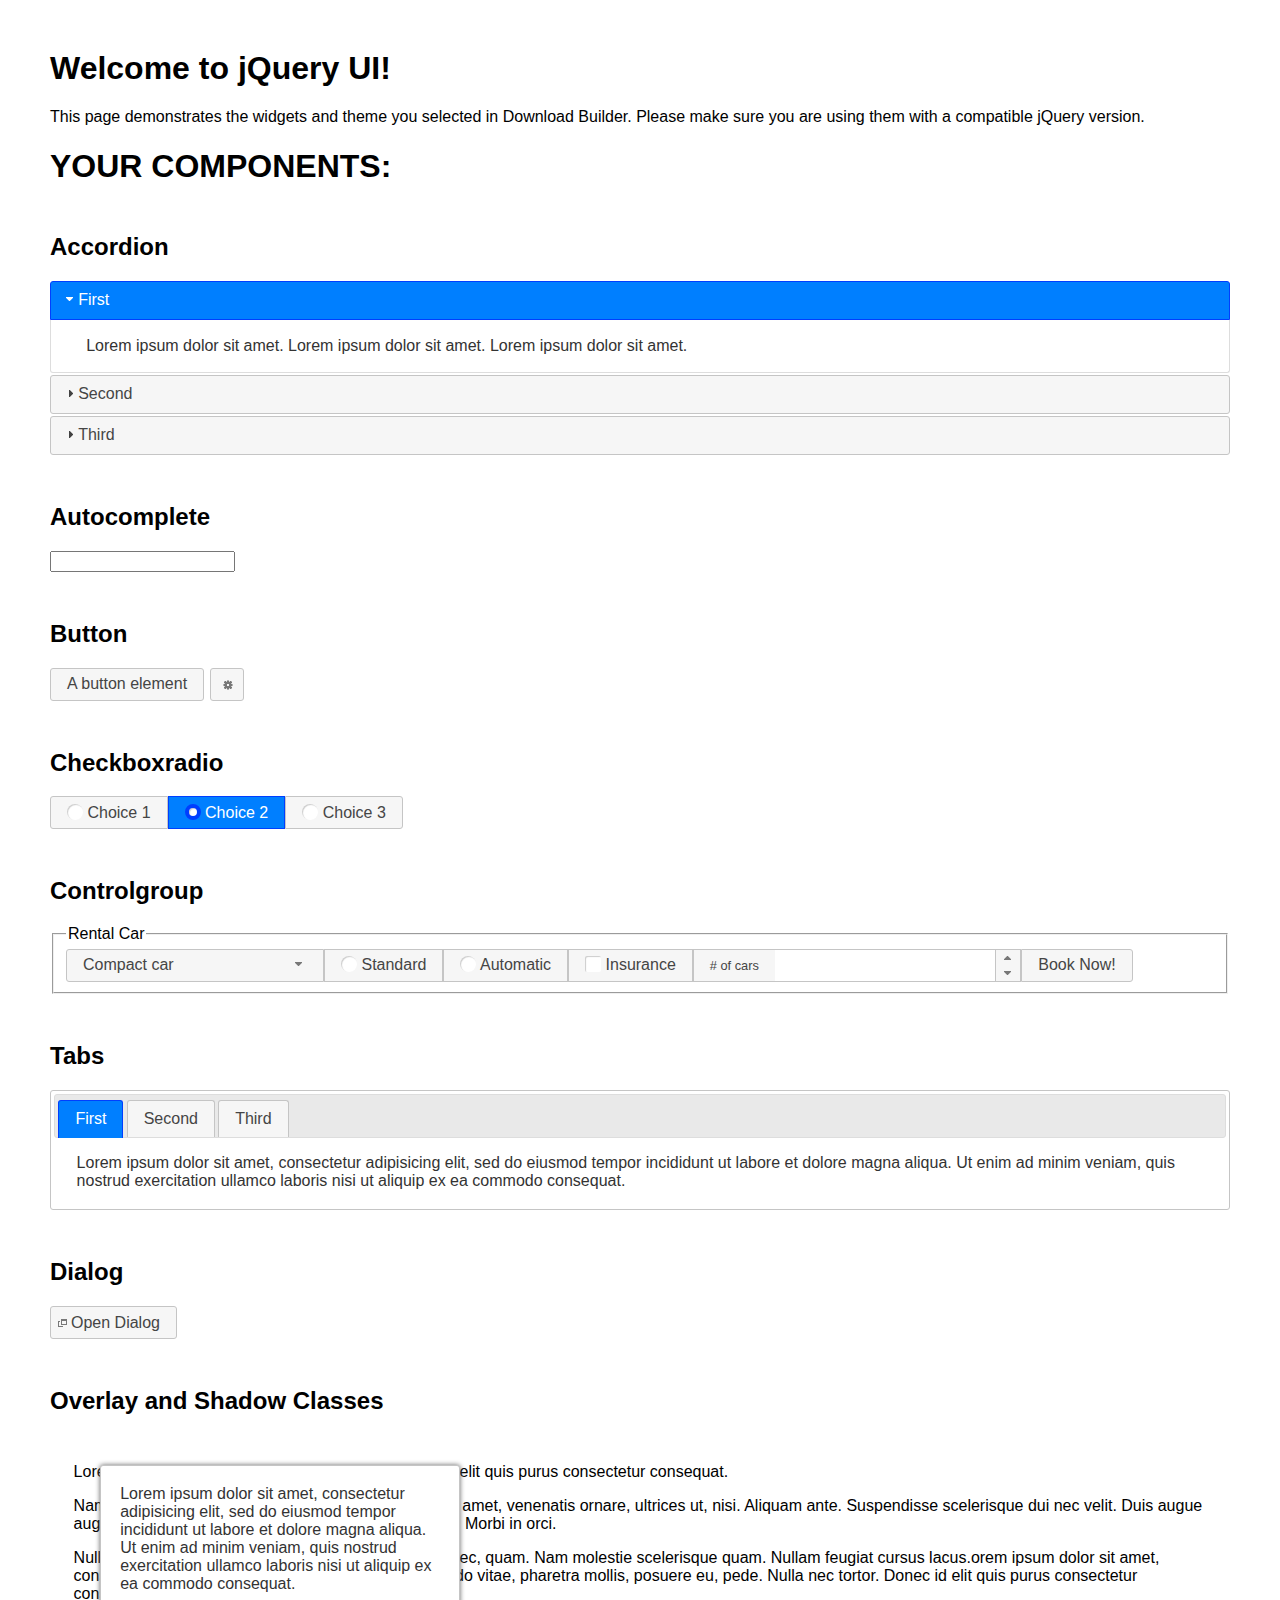
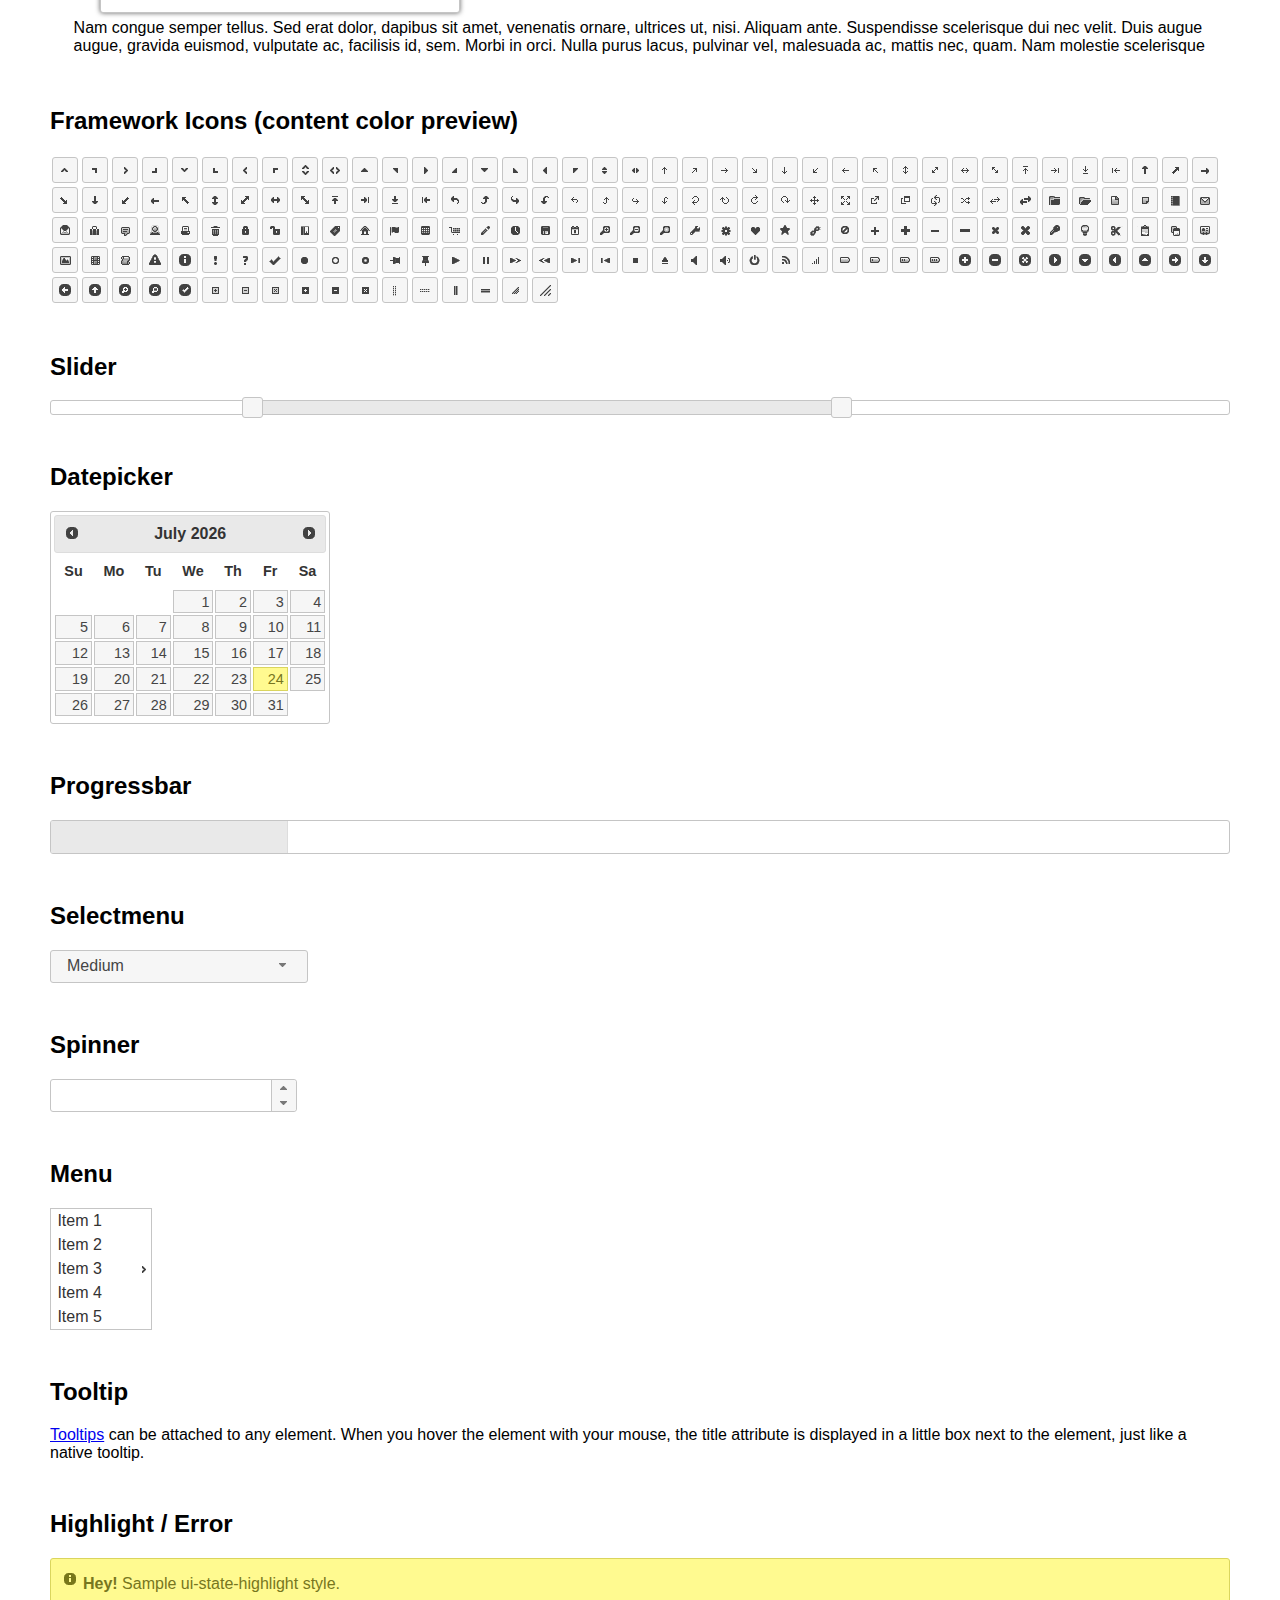
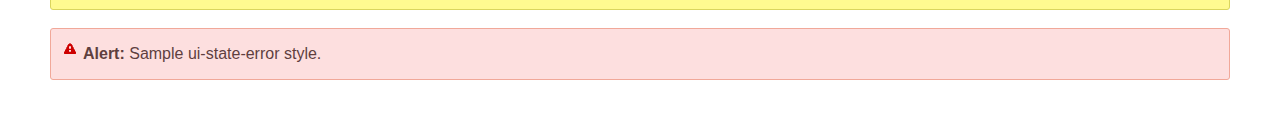
<file: CLi/admin/jquery/index.html>
<!doctype html>
<html lang="us">
<head>
	<meta charset="utf-8">
	<title>jQuery UI Example Page</title>
	<link href="jquery-ui.css" rel="stylesheet">
	<style>
	body{
		font-family: "Trebuchet MS", sans-serif;
		margin: 50px;
	}
	.demoHeaders {
		margin-top: 2em;
	}
	#dialog-link {
		padding: .4em 1em .4em 20px;
		text-decoration: none;
		position: relative;
	}
	#dialog-link span.ui-icon {
		margin: 0 5px 0 0;
		position: absolute;
		left: .2em;
		top: 50%;
		margin-top: -8px;
	}
	#icons {
		margin: 0;
		padding: 0;
	}
	#icons li {
		margin: 2px;
		position: relative;
		padding: 4px 0;
		cursor: pointer;
		float: left;
		list-style: none;
	}
	#icons span.ui-icon {
		float: left;
		margin: 0 4px;
	}
	.fakewindowcontain .ui-widget-overlay {
		position: absolute;
	}
	select {
		width: 200px;
	}
	</style>
</head>
<body>

<h1>Welcome to jQuery UI!</h1>

<div class="ui-widget">
	<p>This page demonstrates the widgets and theme you selected in Download Builder. Please make sure you are using them with a compatible jQuery version.</p>
</div>

<h1>YOUR COMPONENTS:</h1>

<!-- Accordion -->
<h2 class="demoHeaders">Accordion</h2>
<div id="accordion">
	<h3>First</h3>
	<div>Lorem ipsum dolor sit amet. Lorem ipsum dolor sit amet. Lorem ipsum dolor sit amet.</div>
	<h3>Second</h3>
	<div>Phasellus mattis tincidunt nibh.</div>
	<h3>Third</h3>
	<div>Nam dui erat, auctor a, dignissim quis.</div>
</div>

<!-- Autocomplete -->
<h2 class="demoHeaders">Autocomplete</h2>
<div>
	<input id="autocomplete" title="type &quot;a&quot;">
</div>

<!-- Button -->
<h2 class="demoHeaders">Button</h2>
<button id="button">A button element</button>
<button id="button-icon">An icon-only button</button>

<!-- Checkboxradio -->
<h2 class="demoHeaders">Checkboxradio</h2>
<form style="margin-top: 1em;">
	<div id="radioset">
		<input type="radio" id="radio1" name="radio"><label for="radio1">Choice 1</label>
		<input type="radio" id="radio2" name="radio" checked="checked"><label for="radio2">Choice 2</label>
		<input type="radio" id="radio3" name="radio"><label for="radio3">Choice 3</label>
	</div>
</form>

<!-- Controlgroup -->
<h2 class="demoHeaders">Controlgroup</h2>
<fieldset>
	<legend>Rental Car</legend>
	<div id="controlgroup">
		<select id="car-type">
			<option>Compact car</option>
			<option>Midsize car</option>
			<option>Full size car</option>
			<option>SUV</option>
			<option>Luxury</option>
			<option>Truck</option>
			<option>Van</option>
		</select>
		<label for="transmission-standard">Standard</label>
		<input type="radio" name="transmission" id="transmission-standard">
		<label for="transmission-automatic">Automatic</label>
		<input type="radio" name="transmission" id="transmission-automatic">
		<label for="insurance">Insurance</label>
		<input type="checkbox" name="insurance" id="insurance">
		<label for="horizontal-spinner" class="ui-controlgroup-label"># of cars</label>
		<input id="horizontal-spinner" class="ui-spinner-input">
		<button>Book Now!</button>
	</div>
</fieldset>

<!-- Tabs -->
<h2 class="demoHeaders">Tabs</h2>
<div id="tabs">
	<ul>
		<li><a href="#tabs-1">First</a></li>
		<li><a href="#tabs-2">Second</a></li>
		<li><a href="#tabs-3">Third</a></li>
	</ul>
	<div id="tabs-1">Lorem ipsum dolor sit amet, consectetur adipisicing elit, sed do eiusmod tempor incididunt ut labore et dolore magna aliqua. Ut enim ad minim veniam, quis nostrud exercitation ullamco laboris nisi ut aliquip ex ea commodo consequat.</div>
	<div id="tabs-2">Phasellus mattis tincidunt nibh. Cras orci urna, blandit id, pretium vel, aliquet ornare, felis. Maecenas scelerisque sem non nisl. Fusce sed lorem in enim dictum bibendum.</div>
	<div id="tabs-3">Nam dui erat, auctor a, dignissim quis, sollicitudin eu, felis. Pellentesque nisi urna, interdum eget, sagittis et, consequat vestibulum, lacus. Mauris porttitor ullamcorper augue.</div>
</div>

<h2 class="demoHeaders">Dialog</h2>
<p>
	<button id="dialog-link" class="ui-button ui-corner-all ui-widget">
		<span class="ui-icon ui-icon-newwin"></span>Open Dialog
	</button>
</p>

<h2 class="demoHeaders">Overlay and Shadow Classes</h2>
<div style="position: relative; width: 96%; height: 200px; padding:1% 2%; overflow:hidden;" class="fakewindowcontain">
	<p>Lorem ipsum dolor sit amet,  Nulla nec tortor. Donec id elit quis purus consectetur consequat. </p><p>Nam congue semper tellus. Sed erat dolor, dapibus sit amet, venenatis ornare, ultrices ut, nisi. Aliquam ante. Suspendisse scelerisque dui nec velit. Duis augue augue, gravida euismod, vulputate ac, facilisis id, sem. Morbi in orci. </p><p>Nulla purus lacus, pulvinar vel, malesuada ac, mattis nec, quam. Nam molestie scelerisque quam. Nullam feugiat cursus lacus.orem ipsum dolor sit amet, consectetur adipiscing elit. Donec libero risus, commodo vitae, pharetra mollis, posuere eu, pede. Nulla nec tortor. Donec id elit quis purus consectetur consequat. </p><p>Nam congue semper tellus. Sed erat dolor, dapibus sit amet, venenatis ornare, ultrices ut, nisi. Aliquam ante. Suspendisse scelerisque dui nec velit. Duis augue augue, gravida euismod, vulputate ac, facilisis id, sem. Morbi in orci. Nulla purus lacus, pulvinar vel, malesuada ac, mattis nec, quam. Nam molestie scelerisque quam. </p><p>Nullam feugiat cursus lacus.orem ipsum dolor sit amet, consectetur adipiscing elit. Donec libero risus, commodo vitae, pharetra mollis, posuere eu, pede. Nulla nec tortor. Donec id elit quis purus consectetur consequat. Nam congue semper tellus. Sed erat dolor, dapibus sit amet, venenatis ornare, ultrices ut, nisi. Aliquam ante. </p><p>Suspendisse scelerisque dui nec velit. Duis augue augue, gravida euismod, vulputate ac, facilisis id, sem. Morbi in orci. Nulla purus lacus, pulvinar vel, malesuada ac, mattis nec, quam. Nam molestie scelerisque quam. Nullam feugiat cursus lacus.orem ipsum dolor sit amet, consectetur adipiscing elit. Donec libero risus, commodo vitae, pharetra mollis, posuere eu, pede. Nulla nec tortor. Donec id elit quis purus consectetur consequat. Nam congue semper tellus. Sed erat dolor, dapibus sit amet, venenatis ornare, ultrices ut, nisi. </p>

	<!-- ui-dialog -->
	<div class="ui-widget-overlay ui-front"></div>
	<div style="position: absolute; width: 320px; left: 50px; top: 30px; padding: 1.2em" class="ui-widget ui-front ui-widget-content ui-corner-all ui-widget-shadow">
		Lorem ipsum dolor sit amet, consectetur adipisicing elit, sed do eiusmod tempor incididunt ut labore et dolore magna aliqua. Ut enim ad minim veniam, quis nostrud exercitation ullamco laboris nisi ut aliquip ex ea commodo consequat.
	</div>

</div>

<!-- ui-dialog -->
<div id="dialog" title="Dialog Title">
	<p>Lorem ipsum dolor sit amet, consectetur adipisicing elit, sed do eiusmod tempor incididunt ut labore et dolore magna aliqua. Ut enim ad minim veniam, quis nostrud exercitation ullamco laboris nisi ut aliquip ex ea commodo consequat.</p>
</div>


<h2 class="demoHeaders">Framework Icons (content color preview)</h2>
<ul id="icons" class="ui-widget ui-helper-clearfix">
	<li class="ui-state-default ui-corner-all" title=".ui-icon-caret-1-n"><span class="ui-icon ui-icon-caret-1-n"></span></li>
	<li class="ui-state-default ui-corner-all" title=".ui-icon-caret-1-ne"><span class="ui-icon ui-icon-caret-1-ne"></span></li>
	<li class="ui-state-default ui-corner-all" title=".ui-icon-caret-1-e"><span class="ui-icon ui-icon-caret-1-e"></span></li>
	<li class="ui-state-default ui-corner-all" title=".ui-icon-caret-1-se"><span class="ui-icon ui-icon-caret-1-se"></span></li>
	<li class="ui-state-default ui-corner-all" title=".ui-icon-caret-1-s"><span class="ui-icon ui-icon-caret-1-s"></span></li>
	<li class="ui-state-default ui-corner-all" title=".ui-icon-caret-1-sw"><span class="ui-icon ui-icon-caret-1-sw"></span></li>
	<li class="ui-state-default ui-corner-all" title=".ui-icon-caret-1-w"><span class="ui-icon ui-icon-caret-1-w"></span></li>
	<li class="ui-state-default ui-corner-all" title=".ui-icon-caret-1-nw"><span class="ui-icon ui-icon-caret-1-nw"></span></li>
	<li class="ui-state-default ui-corner-all" title=".ui-icon-caret-2-n-s"><span class="ui-icon ui-icon-caret-2-n-s"></span></li>
	<li class="ui-state-default ui-corner-all" title=".ui-icon-caret-2-e-w"><span class="ui-icon ui-icon-caret-2-e-w"></span></li>
	<li class="ui-state-default ui-corner-all" title=".ui-icon-triangle-1-n"><span class="ui-icon ui-icon-triangle-1-n"></span></li>
	<li class="ui-state-default ui-corner-all" title=".ui-icon-triangle-1-ne"><span class="ui-icon ui-icon-triangle-1-ne"></span></li>
	<li class="ui-state-default ui-corner-all" title=".ui-icon-triangle-1-e"><span class="ui-icon ui-icon-triangle-1-e"></span></li>
	<li class="ui-state-default ui-corner-all" title=".ui-icon-triangle-1-se"><span class="ui-icon ui-icon-triangle-1-se"></span></li>
	<li class="ui-state-default ui-corner-all" title=".ui-icon-triangle-1-s"><span class="ui-icon ui-icon-triangle-1-s"></span></li>
	<li class="ui-state-default ui-corner-all" title=".ui-icon-triangle-1-sw"><span class="ui-icon ui-icon-triangle-1-sw"></span></li>
	<li class="ui-state-default ui-corner-all" title=".ui-icon-triangle-1-w"><span class="ui-icon ui-icon-triangle-1-w"></span></li>
	<li class="ui-state-default ui-corner-all" title=".ui-icon-triangle-1-nw"><span class="ui-icon ui-icon-triangle-1-nw"></span></li>
	<li class="ui-state-default ui-corner-all" title=".ui-icon-triangle-2-n-s"><span class="ui-icon ui-icon-triangle-2-n-s"></span></li>
	<li class="ui-state-default ui-corner-all" title=".ui-icon-triangle-2-e-w"><span class="ui-icon ui-icon-triangle-2-e-w"></span></li>
	<li class="ui-state-default ui-corner-all" title=".ui-icon-arrow-1-n"><span class="ui-icon ui-icon-arrow-1-n"></span></li>
	<li class="ui-state-default ui-corner-all" title=".ui-icon-arrow-1-ne"><span class="ui-icon ui-icon-arrow-1-ne"></span></li>
	<li class="ui-state-default ui-corner-all" title=".ui-icon-arrow-1-e"><span class="ui-icon ui-icon-arrow-1-e"></span></li>
	<li class="ui-state-default ui-corner-all" title=".ui-icon-arrow-1-se"><span class="ui-icon ui-icon-arrow-1-se"></span></li>
	<li class="ui-state-default ui-corner-all" title=".ui-icon-arrow-1-s"><span class="ui-icon ui-icon-arrow-1-s"></span></li>
	<li class="ui-state-default ui-corner-all" title=".ui-icon-arrow-1-sw"><span class="ui-icon ui-icon-arrow-1-sw"></span></li>
	<li class="ui-state-default ui-corner-all" title=".ui-icon-arrow-1-w"><span class="ui-icon ui-icon-arrow-1-w"></span></li>
	<li class="ui-state-default ui-corner-all" title=".ui-icon-arrow-1-nw"><span class="ui-icon ui-icon-arrow-1-nw"></span></li>
	<li class="ui-state-default ui-corner-all" title=".ui-icon-arrow-2-n-s"><span class="ui-icon ui-icon-arrow-2-n-s"></span></li>
	<li class="ui-state-default ui-corner-all" title=".ui-icon-arrow-2-ne-sw"><span class="ui-icon ui-icon-arrow-2-ne-sw"></span></li>
	<li class="ui-state-default ui-corner-all" title=".ui-icon-arrow-2-e-w"><span class="ui-icon ui-icon-arrow-2-e-w"></span></li>
	<li class="ui-state-default ui-corner-all" title=".ui-icon-arrow-2-se-nw"><span class="ui-icon ui-icon-arrow-2-se-nw"></span></li>
	<li class="ui-state-default ui-corner-all" title=".ui-icon-arrowstop-1-n"><span class="ui-icon ui-icon-arrowstop-1-n"></span></li>
	<li class="ui-state-default ui-corner-all" title=".ui-icon-arrowstop-1-e"><span class="ui-icon ui-icon-arrowstop-1-e"></span></li>
	<li class="ui-state-default ui-corner-all" title=".ui-icon-arrowstop-1-s"><span class="ui-icon ui-icon-arrowstop-1-s"></span></li>
	<li class="ui-state-default ui-corner-all" title=".ui-icon-arrowstop-1-w"><span class="ui-icon ui-icon-arrowstop-1-w"></span></li>
	<li class="ui-state-default ui-corner-all" title=".ui-icon-arrowthick-1-n"><span class="ui-icon ui-icon-arrowthick-1-n"></span></li>
	<li class="ui-state-default ui-corner-all" title=".ui-icon-arrowthick-1-ne"><span class="ui-icon ui-icon-arrowthick-1-ne"></span></li>
	<li class="ui-state-default ui-corner-all" title=".ui-icon-arrowthick-1-e"><span class="ui-icon ui-icon-arrowthick-1-e"></span></li>
	<li class="ui-state-default ui-corner-all" title=".ui-icon-arrowthick-1-se"><span class="ui-icon ui-icon-arrowthick-1-se"></span></li>
	<li class="ui-state-default ui-corner-all" title=".ui-icon-arrowthick-1-s"><span class="ui-icon ui-icon-arrowthick-1-s"></span></li>
	<li class="ui-state-default ui-corner-all" title=".ui-icon-arrowthick-1-sw"><span class="ui-icon ui-icon-arrowthick-1-sw"></span></li>
	<li class="ui-state-default ui-corner-all" title=".ui-icon-arrowthick-1-w"><span class="ui-icon ui-icon-arrowthick-1-w"></span></li>
	<li class="ui-state-default ui-corner-all" title=".ui-icon-arrowthick-1-nw"><span class="ui-icon ui-icon-arrowthick-1-nw"></span></li>
	<li class="ui-state-default ui-corner-all" title=".ui-icon-arrowthick-2-n-s"><span class="ui-icon ui-icon-arrowthick-2-n-s"></span></li>
	<li class="ui-state-default ui-corner-all" title=".ui-icon-arrowthick-2-ne-sw"><span class="ui-icon ui-icon-arrowthick-2-ne-sw"></span></li>
	<li class="ui-state-default ui-corner-all" title=".ui-icon-arrowthick-2-e-w"><span class="ui-icon ui-icon-arrowthick-2-e-w"></span></li>
	<li class="ui-state-default ui-corner-all" title=".ui-icon-arrowthick-2-se-nw"><span class="ui-icon ui-icon-arrowthick-2-se-nw"></span></li>
	<li class="ui-state-default ui-corner-all" title=".ui-icon-arrowthickstop-1-n"><span class="ui-icon ui-icon-arrowthickstop-1-n"></span></li>
	<li class="ui-state-default ui-corner-all" title=".ui-icon-arrowthickstop-1-e"><span class="ui-icon ui-icon-arrowthickstop-1-e"></span></li>
	<li class="ui-state-default ui-corner-all" title=".ui-icon-arrowthickstop-1-s"><span class="ui-icon ui-icon-arrowthickstop-1-s"></span></li>
	<li class="ui-state-default ui-corner-all" title=".ui-icon-arrowthickstop-1-w"><span class="ui-icon ui-icon-arrowthickstop-1-w"></span></li>
	<li class="ui-state-default ui-corner-all" title=".ui-icon-arrowreturnthick-1-w"><span class="ui-icon ui-icon-arrowreturnthick-1-w"></span></li>
	<li class="ui-state-default ui-corner-all" title=".ui-icon-arrowreturnthick-1-n"><span class="ui-icon ui-icon-arrowreturnthick-1-n"></span></li>
	<li class="ui-state-default ui-corner-all" title=".ui-icon-arrowreturnthick-1-e"><span class="ui-icon ui-icon-arrowreturnthick-1-e"></span></li>
	<li class="ui-state-default ui-corner-all" title=".ui-icon-arrowreturnthick-1-s"><span class="ui-icon ui-icon-arrowreturnthick-1-s"></span></li>
	<li class="ui-state-default ui-corner-all" title=".ui-icon-arrowreturn-1-w"><span class="ui-icon ui-icon-arrowreturn-1-w"></span></li>
	<li class="ui-state-default ui-corner-all" title=".ui-icon-arrowreturn-1-n"><span class="ui-icon ui-icon-arrowreturn-1-n"></span></li>
	<li class="ui-state-default ui-corner-all" title=".ui-icon-arrowreturn-1-e"><span class="ui-icon ui-icon-arrowreturn-1-e"></span></li>
	<li class="ui-state-default ui-corner-all" title=".ui-icon-arrowreturn-1-s"><span class="ui-icon ui-icon-arrowreturn-1-s"></span></li>
	<li class="ui-state-default ui-corner-all" title=".ui-icon-arrowrefresh-1-w"><span class="ui-icon ui-icon-arrowrefresh-1-w"></span></li>
	<li class="ui-state-default ui-corner-all" title=".ui-icon-arrowrefresh-1-n"><span class="ui-icon ui-icon-arrowrefresh-1-n"></span></li>
	<li class="ui-state-default ui-corner-all" title=".ui-icon-arrowrefresh-1-e"><span class="ui-icon ui-icon-arrowrefresh-1-e"></span></li>
	<li class="ui-state-default ui-corner-all" title=".ui-icon-arrowrefresh-1-s"><span class="ui-icon ui-icon-arrowrefresh-1-s"></span></li>
	<li class="ui-state-default ui-corner-all" title=".ui-icon-arrow-4"><span class="ui-icon ui-icon-arrow-4"></span></li>
	<li class="ui-state-default ui-corner-all" title=".ui-icon-arrow-4-diag"><span class="ui-icon ui-icon-arrow-4-diag"></span></li>
	<li class="ui-state-default ui-corner-all" title=".ui-icon-extlink"><span class="ui-icon ui-icon-extlink"></span></li>
	<li class="ui-state-default ui-corner-all" title=".ui-icon-newwin"><span class="ui-icon ui-icon-newwin"></span></li>
	<li class="ui-state-default ui-corner-all" title=".ui-icon-refresh"><span class="ui-icon ui-icon-refresh"></span></li>
	<li class="ui-state-default ui-corner-all" title=".ui-icon-shuffle"><span class="ui-icon ui-icon-shuffle"></span></li>
	<li class="ui-state-default ui-corner-all" title=".ui-icon-transfer-e-w"><span class="ui-icon ui-icon-transfer-e-w"></span></li>
	<li class="ui-state-default ui-corner-all" title=".ui-icon-transferthick-e-w"><span class="ui-icon ui-icon-transferthick-e-w"></span></li>
	<li class="ui-state-default ui-corner-all" title=".ui-icon-folder-collapsed"><span class="ui-icon ui-icon-folder-collapsed"></span></li>
	<li class="ui-state-default ui-corner-all" title=".ui-icon-folder-open"><span class="ui-icon ui-icon-folder-open"></span></li>
	<li class="ui-state-default ui-corner-all" title=".ui-icon-document"><span class="ui-icon ui-icon-document"></span></li>
	<li class="ui-state-default ui-corner-all" title=".ui-icon-document-b"><span class="ui-icon ui-icon-document-b"></span></li>
	<li class="ui-state-default ui-corner-all" title=".ui-icon-note"><span class="ui-icon ui-icon-note"></span></li>
	<li class="ui-state-default ui-corner-all" title=".ui-icon-mail-closed"><span class="ui-icon ui-icon-mail-closed"></span></li>
	<li class="ui-state-default ui-corner-all" title=".ui-icon-mail-open"><span class="ui-icon ui-icon-mail-open"></span></li>
	<li class="ui-state-default ui-corner-all" title=".ui-icon-suitcase"><span class="ui-icon ui-icon-suitcase"></span></li>
	<li class="ui-state-default ui-corner-all" title=".ui-icon-comment"><span class="ui-icon ui-icon-comment"></span></li>
	<li class="ui-state-default ui-corner-all" title=".ui-icon-person"><span class="ui-icon ui-icon-person"></span></li>
	<li class="ui-state-default ui-corner-all" title=".ui-icon-print"><span class="ui-icon ui-icon-print"></span></li>
	<li class="ui-state-default ui-corner-all" title=".ui-icon-trash"><span class="ui-icon ui-icon-trash"></span></li>
	<li class="ui-state-default ui-corner-all" title=".ui-icon-locked"><span class="ui-icon ui-icon-locked"></span></li>
	<li class="ui-state-default ui-corner-all" title=".ui-icon-unlocked"><span class="ui-icon ui-icon-unlocked"></span></li>
	<li class="ui-state-default ui-corner-all" title=".ui-icon-bookmark"><span class="ui-icon ui-icon-bookmark"></span></li>
	<li class="ui-state-default ui-corner-all" title=".ui-icon-tag"><span class="ui-icon ui-icon-tag"></span></li>
	  <li class="ui-state-default ui-corner-all" title=".ui-icon-home"><span class="ui-icon ui-icon-home"></span></li>
	<li class="ui-state-default ui-corner-all" title=".ui-icon-flag"><span class="ui-icon ui-icon-flag"></span></li>
	<li class="ui-state-default ui-corner-all" title=".ui-icon-calculator"><span class="ui-icon ui-icon-calculator"></span></li>
	<li class="ui-state-default ui-corner-all" title=".ui-icon-cart"><span class="ui-icon ui-icon-cart"></span></li>
	<li class="ui-state-default ui-corner-all" title=".ui-icon-pencil"><span class="ui-icon ui-icon-pencil"></span></li>
	<li class="ui-state-default ui-corner-all" title=".ui-icon-clock"><span class="ui-icon ui-icon-clock"></span></li>
	<li class="ui-state-default ui-corner-all" title=".ui-icon-disk"><span class="ui-icon ui-icon-disk"></span></li>
	<li class="ui-state-default ui-corner-all" title=".ui-icon-calendar"><span class="ui-icon ui-icon-calendar"></span></li>
	<li class="ui-state-default ui-corner-all" title=".ui-icon-zoomin"><span class="ui-icon ui-icon-zoomin"></span></li>
	<li class="ui-state-default ui-corner-all" title=".ui-icon-zoomout"><span class="ui-icon ui-icon-zoomout"></span></li>
	<li class="ui-state-default ui-corner-all" title=".ui-icon-search"><span class="ui-icon ui-icon-search"></span></li>
	<li class="ui-state-default ui-corner-all" title=".ui-icon-wrench"><span class="ui-icon ui-icon-wrench"></span></li>
	<li class="ui-state-default ui-corner-all" title=".ui-icon-gear"><span class="ui-icon ui-icon-gear"></span></li>
	<li class="ui-state-default ui-corner-all" title=".ui-icon-heart"><span class="ui-icon ui-icon-heart"></span></li>
	<li class="ui-state-default ui-corner-all" title=".ui-icon-star"><span class="ui-icon ui-icon-star"></span></li>
	<li class="ui-state-default ui-corner-all" title=".ui-icon-link"><span class="ui-icon ui-icon-link"></span></li>
	<li class="ui-state-default ui-corner-all" title=".ui-icon-cancel"><span class="ui-icon ui-icon-cancel"></span></li>
	<li class="ui-state-default ui-corner-all" title=".ui-icon-plus"><span class="ui-icon ui-icon-plus"></span></li>
	<li class="ui-state-default ui-corner-all" title=".ui-icon-plusthick"><span class="ui-icon ui-icon-plusthick"></span></li>
	<li class="ui-state-default ui-corner-all" title=".ui-icon-minus"><span class="ui-icon ui-icon-minus"></span></li>
	<li class="ui-state-default ui-corner-all" title=".ui-icon-minusthick"><span class="ui-icon ui-icon-minusthick"></span></li>
	<li class="ui-state-default ui-corner-all" title=".ui-icon-close"><span class="ui-icon ui-icon-close"></span></li>
	<li class="ui-state-default ui-corner-all" title=".ui-icon-closethick"><span class="ui-icon ui-icon-closethick"></span></li>
	<li class="ui-state-default ui-corner-all" title=".ui-icon-key"><span class="ui-icon ui-icon-key"></span></li>
	<li class="ui-state-default ui-corner-all" title=".ui-icon-lightbulb"><span class="ui-icon ui-icon-lightbulb"></span></li>
	<li class="ui-state-default ui-corner-all" title=".ui-icon-scissors"><span class="ui-icon ui-icon-scissors"></span></li>
	<li class="ui-state-default ui-corner-all" title=".ui-icon-clipboard"><span class="ui-icon ui-icon-clipboard"></span></li>
	<li class="ui-state-default ui-corner-all" title=".ui-icon-copy"><span class="ui-icon ui-icon-copy"></span></li>
	<li class="ui-state-default ui-corner-all" title=".ui-icon-contact"><span class="ui-icon ui-icon-contact"></span></li>
	<li class="ui-state-default ui-corner-all" title=".ui-icon-image"><span class="ui-icon ui-icon-image"></span></li>
	<li class="ui-state-default ui-corner-all" title=".ui-icon-video"><span class="ui-icon ui-icon-video"></span></li>
	<li class="ui-state-default ui-corner-all" title=".ui-icon-script"><span class="ui-icon ui-icon-script"></span></li>
	<li class="ui-state-default ui-corner-all" title=".ui-icon-alert"><span class="ui-icon ui-icon-alert"></span></li>
	<li class="ui-state-default ui-corner-all" title=".ui-icon-info"><span class="ui-icon ui-icon-info"></span></li>
	<li class="ui-state-default ui-corner-all" title=".ui-icon-notice"><span class="ui-icon ui-icon-notice"></span></li>
	<li class="ui-state-default ui-corner-all" title=".ui-icon-help"><span class="ui-icon ui-icon-help"></span></li>
	<li class="ui-state-default ui-corner-all" title=".ui-icon-check"><span class="ui-icon ui-icon-check"></span></li>
	<li class="ui-state-default ui-corner-all" title=".ui-icon-bullet"><span class="ui-icon ui-icon-bullet"></span></li>
	<li class="ui-state-default ui-corner-all" title=".ui-icon-radio-off"><span class="ui-icon ui-icon-radio-off"></span></li>
	<li class="ui-state-default ui-corner-all" title=".ui-icon-radio-on"><span class="ui-icon ui-icon-radio-on"></span></li>
	<li class="ui-state-default ui-corner-all" title=".ui-icon-pin-w"><span class="ui-icon ui-icon-pin-w"></span></li>
	<li class="ui-state-default ui-corner-all" title=".ui-icon-pin-s"><span class="ui-icon ui-icon-pin-s"></span></li>
	<li class="ui-state-default ui-corner-all" title=".ui-icon-play"><span class="ui-icon ui-icon-play"></span></li>
	<li class="ui-state-default ui-corner-all" title=".ui-icon-pause"><span class="ui-icon ui-icon-pause"></span></li>
	<li class="ui-state-default ui-corner-all" title=".ui-icon-seek-next"><span class="ui-icon ui-icon-seek-next"></span></li>
	<li class="ui-state-default ui-corner-all" title=".ui-icon-seek-prev"><span class="ui-icon ui-icon-seek-prev"></span></li>
	<li class="ui-state-default ui-corner-all" title=".ui-icon-seek-end"><span class="ui-icon ui-icon-seek-end"></span></li>
	<li class="ui-state-default ui-corner-all" title=".ui-icon-seek-first"><span class="ui-icon ui-icon-seek-first"></span></li>
	<li class="ui-state-default ui-corner-all" title=".ui-icon-stop"><span class="ui-icon ui-icon-stop"></span></li>
	<li class="ui-state-default ui-corner-all" title=".ui-icon-eject"><span class="ui-icon ui-icon-eject"></span></li>
	<li class="ui-state-default ui-corner-all" title=".ui-icon-volume-off"><span class="ui-icon ui-icon-volume-off"></span></li>
	<li class="ui-state-default ui-corner-all" title=".ui-icon-volume-on"><span class="ui-icon ui-icon-volume-on"></span></li>
	<li class="ui-state-default ui-corner-all" title=".ui-icon-power"><span class="ui-icon ui-icon-power"></span></li>
	<li class="ui-state-default ui-corner-all" title=".ui-icon-signal-diag"><span class="ui-icon ui-icon-signal-diag"></span></li>
	<li class="ui-state-default ui-corner-all" title=".ui-icon-signal"><span class="ui-icon ui-icon-signal"></span></li>
	<li class="ui-state-default ui-corner-all" title=".ui-icon-battery-0"><span class="ui-icon ui-icon-battery-0"></span></li>
	<li class="ui-state-default ui-corner-all" title=".ui-icon-battery-1"><span class="ui-icon ui-icon-battery-1"></span></li>
	<li class="ui-state-default ui-corner-all" title=".ui-icon-battery-2"><span class="ui-icon ui-icon-battery-2"></span></li>
	<li class="ui-state-default ui-corner-all" title=".ui-icon-battery-3"><span class="ui-icon ui-icon-battery-3"></span></li>
	<li class="ui-state-default ui-corner-all" title=".ui-icon-circle-plus"><span class="ui-icon ui-icon-circle-plus"></span></li>
	<li class="ui-state-default ui-corner-all" title=".ui-icon-circle-minus"><span class="ui-icon ui-icon-circle-minus"></span></li>
	<li class="ui-state-default ui-corner-all" title=".ui-icon-circle-close"><span class="ui-icon ui-icon-circle-close"></span></li>
	<li class="ui-state-default ui-corner-all" title=".ui-icon-circle-triangle-e"><span class="ui-icon ui-icon-circle-triangle-e"></span></li>
	<li class="ui-state-default ui-corner-all" title=".ui-icon-circle-triangle-s"><span class="ui-icon ui-icon-circle-triangle-s"></span></li>
	<li class="ui-state-default ui-corner-all" title=".ui-icon-circle-triangle-w"><span class="ui-icon ui-icon-circle-triangle-w"></span></li>
	<li class="ui-state-default ui-corner-all" title=".ui-icon-circle-triangle-n"><span class="ui-icon ui-icon-circle-triangle-n"></span></li>
	<li class="ui-state-default ui-corner-all" title=".ui-icon-circle-arrow-e"><span class="ui-icon ui-icon-circle-arrow-e"></span></li>
	<li class="ui-state-default ui-corner-all" title=".ui-icon-circle-arrow-s"><span class="ui-icon ui-icon-circle-arrow-s"></span></li>
	<li class="ui-state-default ui-corner-all" title=".ui-icon-circle-arrow-w"><span class="ui-icon ui-icon-circle-arrow-w"></span></li>
	<li class="ui-state-default ui-corner-all" title=".ui-icon-circle-arrow-n"><span class="ui-icon ui-icon-circle-arrow-n"></span></li>
	<li class="ui-state-default ui-corner-all" title=".ui-icon-circle-zoomin"><span class="ui-icon ui-icon-circle-zoomin"></span></li>
	<li class="ui-state-default ui-corner-all" title=".ui-icon-circle-zoomout"><span class="ui-icon ui-icon-circle-zoomout"></span></li>
	<li class="ui-state-default ui-corner-all" title=".ui-icon-circle-check"><span class="ui-icon ui-icon-circle-check"></span></li>
	<li class="ui-state-default ui-corner-all" title=".ui-icon-circlesmall-plus"><span class="ui-icon ui-icon-circlesmall-plus"></span></li>
	<li class="ui-state-default ui-corner-all" title=".ui-icon-circlesmall-minus"><span class="ui-icon ui-icon-circlesmall-minus"></span></li>
	<li class="ui-state-default ui-corner-all" title=".ui-icon-circlesmall-close"><span class="ui-icon ui-icon-circlesmall-close"></span></li>
	<li class="ui-state-default ui-corner-all" title=".ui-icon-squaresmall-plus"><span class="ui-icon ui-icon-squaresmall-plus"></span></li>
	<li class="ui-state-default ui-corner-all" title=".ui-icon-squaresmall-minus"><span class="ui-icon ui-icon-squaresmall-minus"></span></li>
	<li class="ui-state-default ui-corner-all" title=".ui-icon-squaresmall-close"><span class="ui-icon ui-icon-squaresmall-close"></span></li>
	<li class="ui-state-default ui-corner-all" title=".ui-icon-grip-dotted-vertical"><span class="ui-icon ui-icon-grip-dotted-vertical"></span></li>
	<li class="ui-state-default ui-corner-all" title=".ui-icon-grip-dotted-horizontal"><span class="ui-icon ui-icon-grip-dotted-horizontal"></span></li>
	<li class="ui-state-default ui-corner-all" title=".ui-icon-grip-solid-vertical"><span class="ui-icon ui-icon-grip-solid-vertical"></span></li>
	<li class="ui-state-default ui-corner-all" title=".ui-icon-grip-solid-horizontal"><span class="ui-icon ui-icon-grip-solid-horizontal"></span></li>
	<li class="ui-state-default ui-corner-all" title=".ui-icon-gripsmall-diagonal-se"><span class="ui-icon ui-icon-gripsmall-diagonal-se"></span></li>
	<li class="ui-state-default ui-corner-all" title=".ui-icon-grip-diagonal-se"><span class="ui-icon ui-icon-grip-diagonal-se"></span></li>
</ul>

<!-- Slider -->
<h2 class="demoHeaders">Slider</h2>
<div id="slider"></div>

<!-- Datepicker -->
<h2 class="demoHeaders">Datepicker</h2>
<div id="datepicker"></div>

<!-- Progressbar -->
<h2 class="demoHeaders">Progressbar</h2>
<div id="progressbar"></div>

<!-- Progressbar -->
<h2 class="demoHeaders">Selectmenu</h2>
<select id="selectmenu">
	<option>Slower</option>
	<option>Slow</option>
	<option selected="selected">Medium</option>
	<option>Fast</option>
	<option>Faster</option>
</select>

<!-- Spinner -->
<h2 class="demoHeaders">Spinner</h2>
<input id="spinner">

<!-- Menu -->
<h2 class="demoHeaders">Menu</h2>
<ul style="width:100px;" id="menu">
	<li><div>Item 1</div></li>
	<li><div>Item 2</div></li>
	<li><div>Item 3</div>
		<ul>
			<li><div>Item 3-1</div></li>
			<li><div>Item 3-2</div></li>
			<li><div>Item 3-3</div></li>
			<li><div>Item 3-4</div></li>
			<li><div>Item 3-5</div></li>
		</ul>
	</li>
	<li><div>Item 4</div></li>
	<li><div>Item 5</div></li>
</ul>

<!-- Tooltip -->
<h2 class="demoHeaders">Tooltip</h2>
<p id="tooltip">
	<a href="#" title="That&apos;s what this widget is">Tooltips</a> can be attached to any element. When you hover
the element with your mouse, the title attribute is displayed in a little box next to the element, just like a native tooltip.
</p>

<!-- Highlight / Error -->
<h2 class="demoHeaders">Highlight / Error</h2>
<div class="ui-widget">
	<div class="ui-state-highlight ui-corner-all" style="margin-top: 20px; padding: 0 .7em;">
		<p><span class="ui-icon ui-icon-info" style="float: left; margin-right: .3em;"></span>
		<strong>Hey!</strong> Sample ui-state-highlight style.</p>
	</div>
</div>
<br>
<div class="ui-widget">
	<div class="ui-state-error ui-corner-all" style="padding: 0 .7em;">
		<p><span class="ui-icon ui-icon-alert" style="float: left; margin-right: .3em;"></span>
		<strong>Alert:</strong> Sample ui-state-error style.</p>
	</div>
</div>

<script src="external/jquery/jquery.js"></script>
<script src="jquery-ui.js"></script>
<script>
$( "#accordion" ).accordion();

var availableTags = [
	"ActionScript",
	"AppleScript",
	"Asp",
	"BASIC",
	"C",
	"C++",
	"Clojure",
	"COBOL",
	"ColdFusion",
	"Erlang",
	"Fortran",
	"Groovy",
	"Haskell",
	"Java",
	"JavaScript",
	"Lisp",
	"Perl",
	"PHP",
	"Python",
	"Ruby",
	"Scala",
	"Scheme"
];
$( "#autocomplete" ).autocomplete({
	source: availableTags
});

$( "#button" ).button();
$( "#button-icon" ).button({
	icon: "ui-icon-gear",
	showLabel: false
});

$( "#radioset" ).buttonset();

$( "#controlgroup" ).controlgroup();

$( "#tabs" ).tabs();

$( "#dialog" ).dialog({
	autoOpen: false,
	width: 400,
	buttons: [
		{
			text: "Ok",
			click: function() {
				$( this ).dialog( "close" );
			}
		},
		{
			text: "Cancel",
			click: function() {
				$( this ).dialog( "close" );
			}
		}
	]
});

// Link to open the dialog
$( "#dialog-link" ).click(function( event ) {
	$( "#dialog" ).dialog( "open" );
	event.preventDefault();
});

$( "#datepicker" ).datepicker({
	inline: true
});

$( "#slider" ).slider({
	range: true,
	values: [ 17, 67 ]
});

$( "#progressbar" ).progressbar({
	value: 20
});

$( "#spinner" ).spinner();

$( "#menu" ).menu();

$( "#tooltip" ).tooltip();

$( "#selectmenu" ).selectmenu();

// Hover states on the static widgets
$( "#dialog-link, #icons li" ).hover(
	function() {
		$( this ).addClass( "ui-state-hover" );
	},
	function() {
		$( this ).removeClass( "ui-state-hover" );
	}
);
</script>
</body>
</html>
</file>
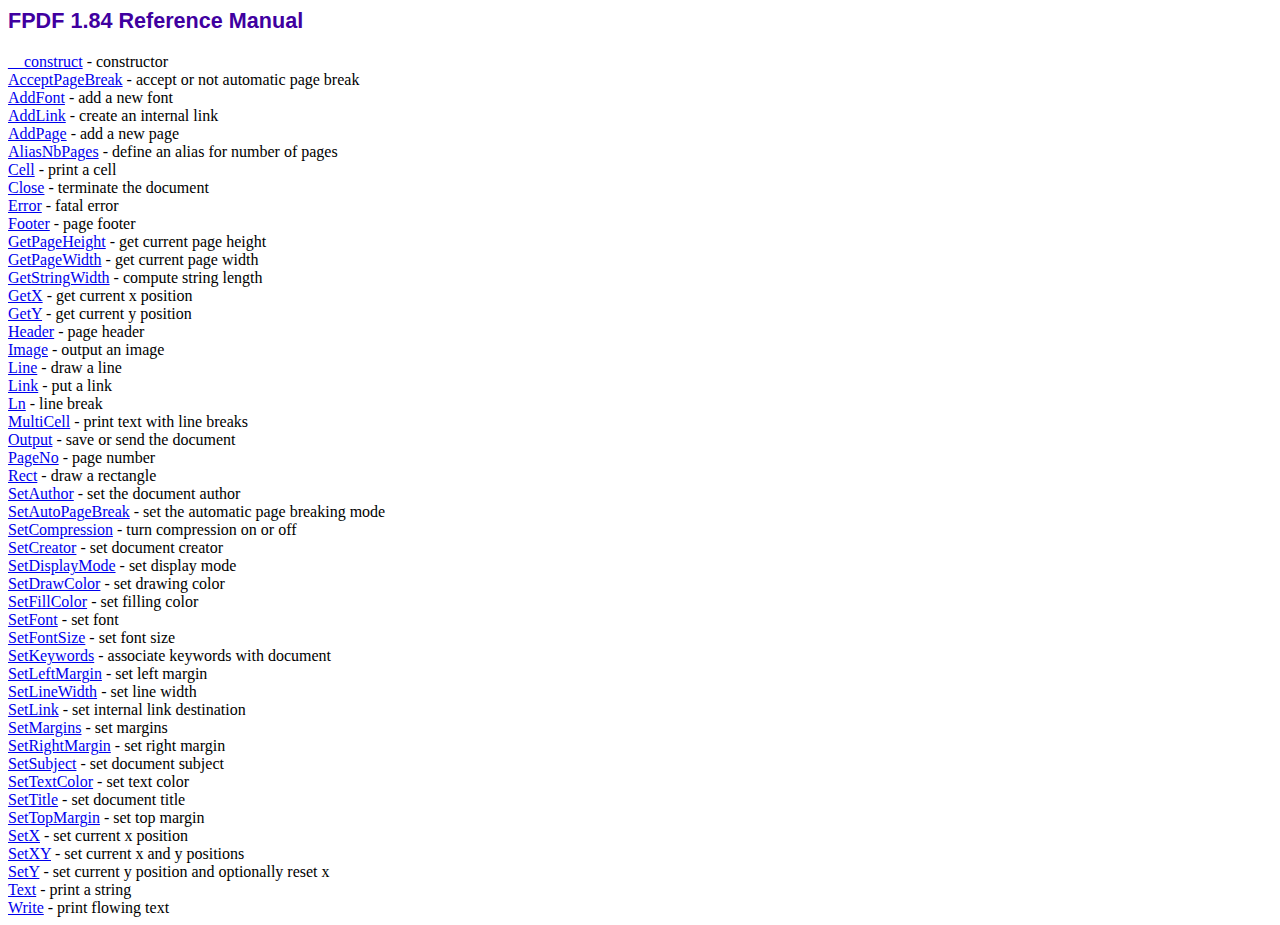
<file: CLi/doctor/FPDF/doc/index.htm>
<!DOCTYPE html PUBLIC "-//W3C//DTD HTML 4.01 Transitional//EN">
<html>
<head>
<meta http-equiv="Content-Type" content="text/html; charset=ISO-8859-1">
<title>FPDF 1.84 Reference Manual</title>
<link type="text/css" rel="stylesheet" href="../fpdf.css">
</head>
<body>
<h1>FPDF 1.84 Reference Manual</h1>
<a href="__construct.htm">__construct</a> - constructor<br>
<a href="acceptpagebreak.htm">AcceptPageBreak</a> - accept or not automatic page break<br>
<a href="addfont.htm">AddFont</a> - add a new font<br>
<a href="addlink.htm">AddLink</a> - create an internal link<br>
<a href="addpage.htm">AddPage</a> - add a new page<br>
<a href="aliasnbpages.htm">AliasNbPages</a> - define an alias for number of pages<br>
<a href="cell.htm">Cell</a> - print a cell<br>
<a href="close.htm">Close</a> - terminate the document<br>
<a href="error.htm">Error</a> - fatal error<br>
<a href="footer.htm">Footer</a> - page footer<br>
<a href="getpageheight.htm">GetPageHeight</a> - get current page height<br>
<a href="getpagewidth.htm">GetPageWidth</a> - get current page width<br>
<a href="getstringwidth.htm">GetStringWidth</a> - compute string length<br>
<a href="getx.htm">GetX</a> - get current x position<br>
<a href="gety.htm">GetY</a> - get current y position<br>
<a href="header.htm">Header</a> - page header<br>
<a href="image.htm">Image</a> - output an image<br>
<a href="line.htm">Line</a> - draw a line<br>
<a href="link.htm">Link</a> - put a link<br>
<a href="ln.htm">Ln</a> - line break<br>
<a href="multicell.htm">MultiCell</a> - print text with line breaks<br>
<a href="output.htm">Output</a> - save or send the document<br>
<a href="pageno.htm">PageNo</a> - page number<br>
<a href="rect.htm">Rect</a> - draw a rectangle<br>
<a href="setauthor.htm">SetAuthor</a> - set the document author<br>
<a href="setautopagebreak.htm">SetAutoPageBreak</a> - set the automatic page breaking mode<br>
<a href="setcompression.htm">SetCompression</a> - turn compression on or off<br>
<a href="setcreator.htm">SetCreator</a> - set document creator<br>
<a href="setdisplaymode.htm">SetDisplayMode</a> - set display mode<br>
<a href="setdrawcolor.htm">SetDrawColor</a> - set drawing color<br>
<a href="setfillcolor.htm">SetFillColor</a> - set filling color<br>
<a href="setfont.htm">SetFont</a> - set font<br>
<a href="setfontsize.htm">SetFontSize</a> - set font size<br>
<a href="setkeywords.htm">SetKeywords</a> - associate keywords with document<br>
<a href="setleftmargin.htm">SetLeftMargin</a> - set left margin<br>
<a href="setlinewidth.htm">SetLineWidth</a> - set line width<br>
<a href="setlink.htm">SetLink</a> - set internal link destination<br>
<a href="setmargins.htm">SetMargins</a> - set margins<br>
<a href="setrightmargin.htm">SetRightMargin</a> - set right margin<br>
<a href="setsubject.htm">SetSubject</a> - set document subject<br>
<a href="settextcolor.htm">SetTextColor</a> - set text color<br>
<a href="settitle.htm">SetTitle</a> - set document title<br>
<a href="settopmargin.htm">SetTopMargin</a> - set top margin<br>
<a href="setx.htm">SetX</a> - set current x position<br>
<a href="setxy.htm">SetXY</a> - set current x and y positions<br>
<a href="sety.htm">SetY</a> - set current y position and optionally reset x<br>
<a href="text.htm">Text</a> - print a string<br>
<a href="write.htm">Write</a> - print flowing text<br>
</body>
</html>
</file>
<file: CLi/doctor/FPDF/fpdf.css>
body {font-family:"Times New Roman",serif}
h1 {font:bold 135% Arial,sans-serif; color:#4000A0; margin-bottom:0.9em}
h2 {font:bold 95% Arial,sans-serif; color:#900000; margin-top:1.5em; margin-bottom:1em}
dl.param dt {text-decoration:underline}
dl.param dd {margin-top:1em; margin-bottom:1em}
dl.param ul {margin-top:1em; margin-bottom:1em}
tt, code, kbd {font-family:"Courier New",Courier,monospace; font-size:82%}
div.source {margin-top:1.4em; margin-bottom:1.3em}
div.source pre {display:table; border:1px solid #24246A; width:100%; margin:0em; font-family:inherit; font-size:100%}
div.source code {display:block; border:1px solid #C5C5EC; background-color:#F0F5FF; padding:6px; color:#000000}
div.doc-source {margin-top:1.4em; margin-bottom:1.3em}
div.doc-source pre {display:table; width:100%; margin:0em; font-family:inherit; font-size:100%}
div.doc-source code {display:block; background-color:#E0E0E0; padding:4px}
.kw {color:#000080; font-weight:bold}
.str {color:#CC0000}
.cmt {color:#008000}
p.demo {text-align:center; margin-top:-0.9em}
a.demo {text-decoration:none; font-weight:bold; color:#0000CC}
a.demo:link {text-decoration:none; font-weight:bold; color:#0000CC}
a.demo:hover {text-decoration:none; font-weight:bold; color:#0000FF}
a.demo:active {text-decoration:none; font-weight:bold; color:#0000FF}
</file>
